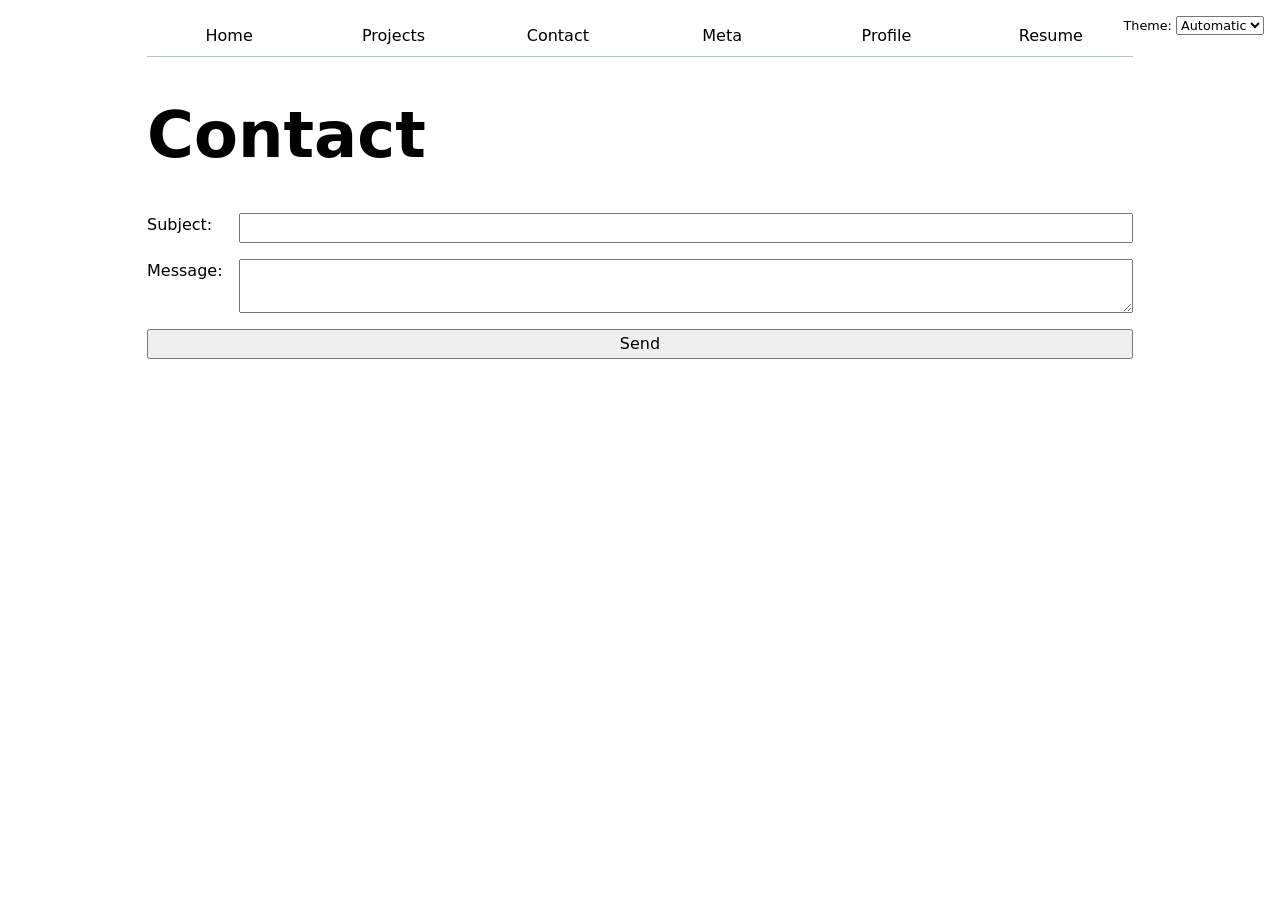
<file: contact/index.html>
<!DOCTYPE html>
<html lang="en">
<head>
    <meta charset="UTF-8">
    <meta name="viewport" content="width=device-width, initial-scale=1.0">
    <title>Contact</title>
    <link rel="stylesheet" href="../style.css">
    <script type="module" src="../global.js"></script>
</head>
<body>

    <h1>Contact</h1>  
    <form action="mailto:stevensosong@gmail.com" method="GET">
        <!-- <label>Email:
            <input name="email" type="email">
        </label> -->
        <label>Subject: 
            <input name="subject">
        </label>

        <label>Message:
            <textarea name="body"></textarea>
        </label>
        
        <button>Send</button>
    </form>
</body>
</html>
</file>
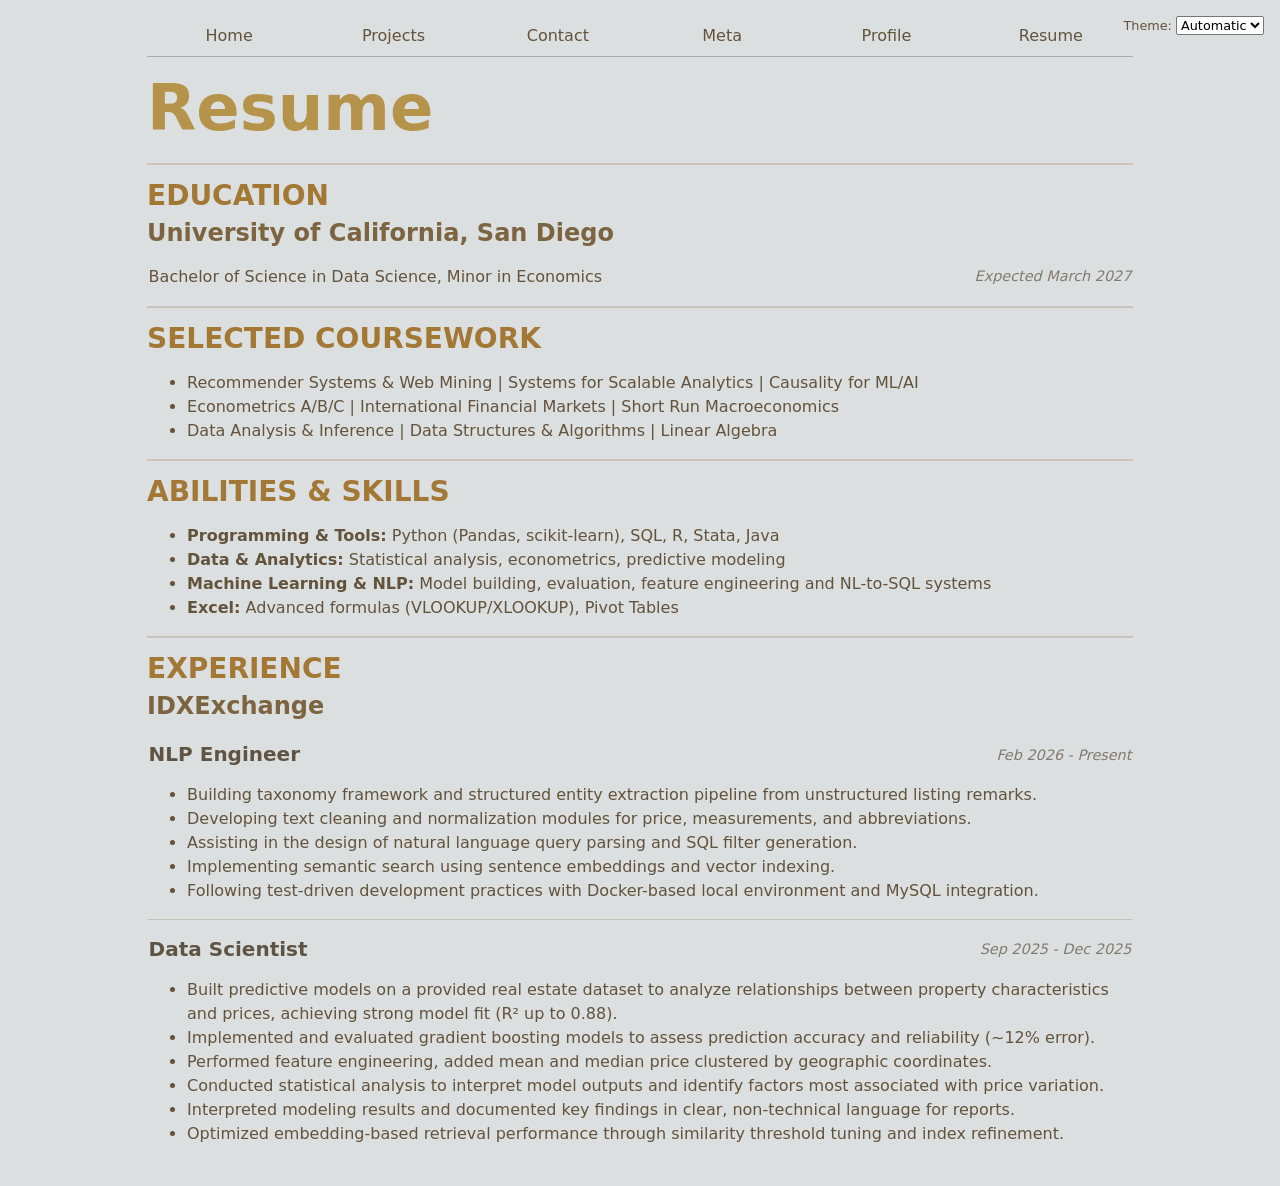
<file: resume/index.html>
<!DOCTYPE html>
<html lang="en">
<head>
    <meta charset="UTF-8">
    <meta name="viewport" content="width=device-width, initial-scale=1.0">
    <title>Resume</title>
    <link rel="stylesheet" href="../style.css">
    <script type="module" src="../global.js"></script>
</head>
<body class="resume">

    <h1>Resume</h1>
    <section id="EDUCATION">
        <h2>EDUCATION</h2>
        <h3>University of California, San Diego</h3>
        <header>
            <p>Bachelor of Science in Data Science, Minor in Economics</p>
            <time datetime="2027-03">Expected March 2027</time>
        </header>
    </section>
    <section id="SELECTED-COURSEWORK">
        <h2>SELECTED COURSEWORK</h2>
        <ul>
            <li>Recommender Systems & Web Mining | Systems for Scalable Analytics | Causality for ML/AI</li>
            <li>Econometrics A/B/C | International Financial Markets | Short Run Macroeconomics</li>
            <li>Data Analysis & Inference | Data Structures & Algorithms | Linear Algebra</li>
        </ul>
    </section>
    <section id="ABILITIES-SKILLS">
        <h2>ABILITIES &amp; SKILLS</h2>
        <ul>
            <li><strong>Programming &amp; Tools:</strong> Python (Pandas, scikit-learn), SQL, R, Stata, Java</li>
            <li><strong>Data &amp; Analytics:</strong> Statistical analysis, econometrics, predictive modeling</li>
            <li><strong>Machine Learning &amp; NLP:</strong> Model building, evaluation, feature engineering and NL-to-SQL systems</li>
            <li><strong>Excel:</strong> Advanced formulas (VLOOKUP/XLOOKUP), Pivot Tables</li>
        </ul>
    </section>
    <section id="EXPERIENCE">
        <h2>EXPERIENCE</h2>
        <div>
            <h3 class="company">IDXExchange</h3>
            <article>
                <header>
                    <h4>NLP Engineer</h4>
                    
                    <time datetime="2026-02">Feb 2026 - Present</time>
                    
                </header>
                <ul>
                    <li>Building taxonomy framework and structured entity extraction pipeline from unstructured listing remarks.</li>
                    <li>Developing text cleaning and normalization modules for price, measurements, and abbreviations.</li>
                    <li>Assisting in the design of natural language query parsing and SQL filter generation.</li>
                    <li>Implementing semantic search using sentence embeddings and vector indexing.</li>
                    <li>Following test-driven development practices with Docker-based local environment and MySQL integration.</li>
                </ul>
            </article>
            <article>
                <header>
                    <h4>Data Scientist</h4> 
                    <time datetime="2025-09">Sep 2025 - Dec 2025</time>
                </header>
                <ul>
                    <li>Built predictive models on a provided real estate dataset to analyze relationships between property characteristics and prices, achieving strong model fit (R² up to 0.88).</li>
                    <li>Implemented and evaluated gradient boosting models to assess prediction accuracy and reliability (~12% error).</li>
                    <li>Performed feature engineering, added mean and median price clustered by geographic coordinates.</li>
                    <li>Conducted statistical analysis to interpret model outputs and identify factors most associated with price variation.</li>
                    <li>Interpreted modeling results and documented key findings in clear, non-technical language for reports.</li>
                    <li>Optimized embedding-based retrieval performance through similarity threshold tuning and index refinement.</li>
                </ul>
            </article>
        </div>
    </section>
</body>
</html>
</file>
<file: style.css>
:root{
  --color-accent:oklch(59.808% 0.24953 313.977);
}
html{
  accent-color: var(--color-accent);
  color-scheme: light dark;
}
body {
  /* Set line height to 1.5 times the font size
	   and use the OS’s UI font as the website font
	 */
  font: 100%/1.5 system-ui;
  max-width: 100ch;
  margin-inline: max(1em, (100% - 100ch) / 2);
  padding: 1em;
}
/* 4.1 */
nav {
  display: flex;
  margin-bottom: 1em;
  border-bottom-width: 1px;
  border-bottom-style: solid;
  border-bottom-color: oklch(50% 10% 200 / 40%);
}
nav ul{
  display: contents;
}
nav li{
  display: contents;
}

nav a {
  flex: 1;
  text-decoration: none;
  color: inherit;
  text-align: center;
  padding-bottom: 0.5em;
}
nav a.current {
  border-bottom-width: 0.4em;
  border-bottom-style: solid;
  border-bottom-color:oklch(80% 3% 200);
  padding-bottom: 0.1em;
  font-weight: bold;
}
/* 4.1 */
nav a:hover{
  border-bottom-width: 0.4em;
  border-bottom-style: solid;
  border-bottom-color: var(--color-accent);
  /* background-color: oklch(from var(--color-accent) 95% 20% h); */
  background-color: color-mix(in oklch, var(--color-accent), canvas 85%);
  padding-bottom: 0.1em;
}
/* form input,
form textarea,
form button{
  font: inherit;
  display: block;
  width: 100%;
  box-sizing: border-box;
}

form label{
  display: block;
  margin-block: 0.5em;
} */

form{
 display:grid;
 grid-template-columns: auto 1fr; 
 gap: 1em;
}

input,
textarea,
button,
select {
  font: inherit;
}

form label{
  display: grid;
  grid-template-columns: subgrid;
  grid-column: 1 / -1;
}

form button{
  grid-column: 1 / -1;
}

.projects {
  display: grid;
  grid-template-columns: repeat(auto-fill, minmax(15em, 1fr));
  gap: 1em;
}

.projects article {
  display: grid;
  grid-template-rows: subgrid;
  grid-row: span 3;
}

.projects h2{
  margin: 0;
}

h1{
  font-size: 400%;
}

h2{
  font-size: 175%;
}

h3{
  font-size: 150%;
}

h4{
  font-size: 125%;
}

h5{
  font-size: 110%;
}

h6{
  font-size: 100%;
}


h1,
h2,
h3,
h4,
h5,
h6{
  line-height: 1.1;
  text-wrap: balance;
}


body.resume {
  background-color: oklch(0.9 0.004 200);
  color: oklch(0.45 0.04 75);
}
body.resume nav {
  color: revert;
}
.resume header {
  display: flex;
  justify-content: space-between;
  align-items: center;
}

.resume h1,
.resume h2,
.resume h3,
.resume h4 {
  margin: 0;
  padding: 0;
  text-align: left;
}

.resume h1 {
  margin-bottom: 0.3em;
  color: oklch(0.68 0.10 85);
}

.resume h2 {
  margin-top: 0;
  margin-bottom: 0.3em;
  color: oklch(0.6 0.1 75);
}

.resume h3 {
  margin-bottom: 0.1em;
  color: oklch(0.52 0.06 75);
}
.resume h4 {
  margin-bottom: 0.1em;
  color: oklch(0.45 0.03 75);
}

.resume header {
  margin: 0.1em;
}

.resume .company{
  margin-bottom: 1em;
}

.resume time {
  white-space: nowrap;
  color: oklch(0.55 0.02 75);
  font-size: 0.9em;
  font-style: italic;
  opacity: 0.9;
}

.resume section {
  border-top: 2px solid oklch(0.82 0.015 75);
  padding-top: 1em;
}

.resume #EXPERIENCE article {
  border-top: 1.5px solid oklch(0.82 0.015 75);
  padding-top: 1em;
  margin-top: 1em;
}

.resume #EXPERIENCE article:first-of-type {
  border-top: none;
  margin-top: 0;
  padding-top: 0;
}

/* dark mode for resume */
html[style*="color-scheme: light;"] body.resume {
  background-color: oklch(0.9 0.004 200);
  color: oklch(0.45 0.04 75);
}

html[style*="color-scheme: light;"] body.resume nav {
  color: revert;
}

html[style*="color-scheme: light;"] .resume h1 {
  color: oklch(0.68 0.10 85);
}

html[style*="color-scheme: light;"] .resume h2 {
  color: oklch(0.6 0.1 75);
}

html[style*="color-scheme: light;"] .resume h3 {
  color: oklch(0.52 0.06 75);
}

html[style*="color-scheme: light;"] .resume h4 {
  color: oklch(0.45 0.03 75);
}

html[style*="color-scheme: light;"] .resume time {
  color: oklch(0.55 0.02 75);
  opacity: 0.9;
}

html[style*="color-scheme: light;"] .resume section,
html[style*="color-scheme: light;"] .resume #EXPERIENCE article {
  border-top-color: oklch(0.82 0.015 75);
}

html[style*="color-scheme: light;"] .resume nav {
  border-bottom-color: oklch(50% 10% 200 / 40%);
}
html[style*="color-scheme: dark;"] body.resume {
  background-color: Canvas;
  color: CanvasText;
}

html[style*="color-scheme: dark;"] .resume h1,
html[style*="color-scheme: dark;"] .resume h2,
html[style*="color-scheme: dark;"] .resume h3,
html[style*="color-scheme: dark;"] .resume h4 {
  color: inherit;
}

html[style*="color-scheme: dark;"] .resume time {
  color: inherit;
  opacity: 0.8;
}

html[style*="color-scheme: dark;"] .resume section,
html[style*="color-scheme: dark;"] .resume #EXPERIENCE article {
  border-top-color: currentColor;
}

html[style*="color-scheme: dark;"] .resume nav {
  border-bottom-color: currentColor;
}
@media (prefers-color-scheme: dark) {
  html[style*="color-scheme: light dark"] body.resume {
    background-color: Canvas;
    color: CanvasText;
  }

  html[style*="color-scheme: light dark"] .resume h1,
  html[style*="color-scheme: light dark"] .resume h2,
  html[style*="color-scheme: light dark"] .resume h3,
  html[style*="color-scheme: light dark"] .resume h4 {
    color: inherit;
  }

  html[style*="color-scheme: light dark"] .resume time {
    color: inherit;
    opacity: 0.8;
  }

  html[style*="color-scheme: light dark"] .resume section,
  html[style*="color-scheme: light dark"] .resume #EXPERIENCE article {
    border-top-color: currentColor;
  }

  html[style*="color-scheme: light dark"] .resume nav {
    border-bottom-color: currentColor;
  }
}

/* 4.1 */

/* .dark nav {
  --border-color: oklch(50% 10% 200 / 40%);
  border-bottom-color: var(--border-color);
  background-color: color-mix(in oklch, var(--color-accent), canvas 85%);
} */

/* 4.3 */
.color-scheme{
  position: absolute;
  top: 1rem;
  right: 1rem;
  font-size: 80%;
}

/*3.5 */
#profile-stats dl{
  display:grid;
  grid-auto-flow: column;
  grid-auto-columns: 1fr;
  text-align: left;
}

#profile-stats dt {
  grid-row: 1;
  color: oklch(46.621% 0.00779 209.107 / 0.61);
}

#profile-stats dd {
  grid-row: 2;
  margin: 0;
  font-size: 34px;
}

img {
  width: 100%;
  height: 100%;
  object-fit: contain;
}

.project_year{
  font-family: Baskerville, serif;
  font-size: 0.9em;
  font-style: italic;
  font-variant-numeric: oldstyle-nums;
  color: gray;
  margin-top: 0.5em;
}

#projects-plot {
  max-width: 20em;
  margin-block: 2em;
  width: clamp(10em, 50%, 20em);
  height: auto;
  aspect-ratio: 1;
  overflow: visible;
}

.swatch {
  display: inline-flex;
  width: 1.4em;
  aspect-ratio: 1 / 1;
  background-color: var(--color);
  border-radius: 50%;
}

.legend{
  display: grid;
  width: 100%;
  padding: 1em;
  list-style: none;
  border: 2px solid oklch(50% 10% 200 / 40%);
  grid-template-columns: repeat(auto-fill, minmax(9em, 1fr));
  gap: 0.5em;
}

.legend-item{
  display: flex;
  align-items: center;
  gap: 0.25em;
}

.container{
  display: flex;
  align-items: flex-start;
  gap: 2em;
}

.container .legend{
  flex:1;
}

path {
  transition: 300ms;
  cursor: pointer;
}

&:has(path:hover) {
  path:not(:hover) {
    opacity: 0.5;
  }
}

.selected {
  --color: oklch(60% 45% 0) !important;

  &:is(path) {
    fill: var(--color);
  }
}
.searchBar{
  width:100%;
  margin-bottom:1em;
}

#stats dl{
  display:grid;
  grid-auto-flow: column;
  grid-auto-columns: 1fr;
  text-align: left;
}

#stats dt {
  grid-row: 1;
  color: oklch(46.621% 0.00779 209.107 / 0.61);
}

#stats dd {
  grid-row: 2;
  margin: 0;
  font-size: 34px;
}

.gridlines {
  stroke: lightgray;
  stroke-opacity: 0.2;
  stroke-width: 0.5;
}

dl.info{
  display: grid;
  grid-template-columns: auto 1fr;
  gap: 0.5em;
  background-color:rgba(255, 255, 255, 0.8);
  box-shadow: 0 2px 4px rgba(0, 0, 0, 0.1);
  border-radius: 0.5em;
  backdrop-filter: blur(5px);
  padding: 1em;
  transition-duration: 500ms;
  transition-property: opacity, visibility;
}

dl.info[hidden]:not(:hover, :focus-within) {
  opacity: 0;
  visibility: hidden;
}

.tooltip {
  position: fixed;
  top: 1em;
  left: 1em;

  pointer-events: none;
}

circle {
  /* transition: transform 200ms cubic-bezier(0.22, 1, 0.36, 1); */
  transition: transform 1000ms ease-out;
  transform-origin: center;
  transform-box: fill-box;
  fill: rgb(44, 94, 185);
  transform: scale(1);

  @starting-style {
    r: 0;
    transform: scale(0);
  }
}

circle:hover {
  transform: scale(1.5);
}

@keyframes marching-ants {
  to {
    stroke-dashoffset: -8; /* 5 + 3 */
  }
}

.selection {
  fill-opacity: 0.1;
  stroke: black;
  stroke-opacity: 0.7;
  stroke-dasharray: 5 3;
  animation: marching-ants 2s linear infinite;
}

circle.selected {
  fill: #ff6b6b;
}

#language-breakdown {
  display: grid;
  grid-template-rows: auto auto;
  grid-auto-flow: column;
  gap: 0.5em 1.5em;
}

#language-breakdown dt,
#language-breakdown dd {
  margin: 0;
  text-align: center;
}

#language-breakdown dt {
  font-weight: 700;
  font-size: 1.1rem;
}

.meta #filter label {
  display: flex;
  flex-wrap: wrap;
  width: 100%;
  gap: 0.25em 1em;
  align-items: center;
}

.meta #filter input[type="range"] {
  flex: 1 1 auto;
  min-width: 0;
  accent-color: steelblue;
}

.meta #filter time {
  flex: 0 0 100%;
  display: block;
  text-align: right;
  margin-left: auto;
  font-size: 0.9em;
  font-weight: 500;
}

#files {
  width: 100%;
  display: grid;
  grid-template-columns: 1fr 4fr;

  > div {
    grid-column: 1 / -1;
    display: grid;
    grid-template-columns: subgrid;
  }

  dt {
    grid-column: 1;
  }

  dd {
    grid-column: 2;
    display: flex;
    flex-wrap: wrap;
    align-items: start;
    align-content: start;
    gap: 0.15em;
    padding-top: 0.6em;
    margin-left: 0;
    overflow: visible;
  }

  .loc {
    display: flex;
    width: 0.3em;
    aspect-ratio: 1;
    background: var(--color);
    border-radius: 50%;
  }

  dt code {
    font-size: 1em;
    font-weight: 500;
    font-family: 'SF Mono', SF Mono, Consolas, 'Liberation Mono', Menlo, Courier, monospace;
  }

  small{
    display: block;
    font-size: 0.8em;
    color: gray;

  }
}

#scrolly-1 {
  position: relative;
  display: flex;
  gap: 1rem;

  > * {
    flex: 1;
  }
}

#scatter-story {
  position: relative;
}

.step {
  margin-bottom: 2rem;
}

#scatter-plot {
  position: sticky;
  top: 0;
  left: 0;
  bottom: auto;
  height: 50vh;
}
</file>
